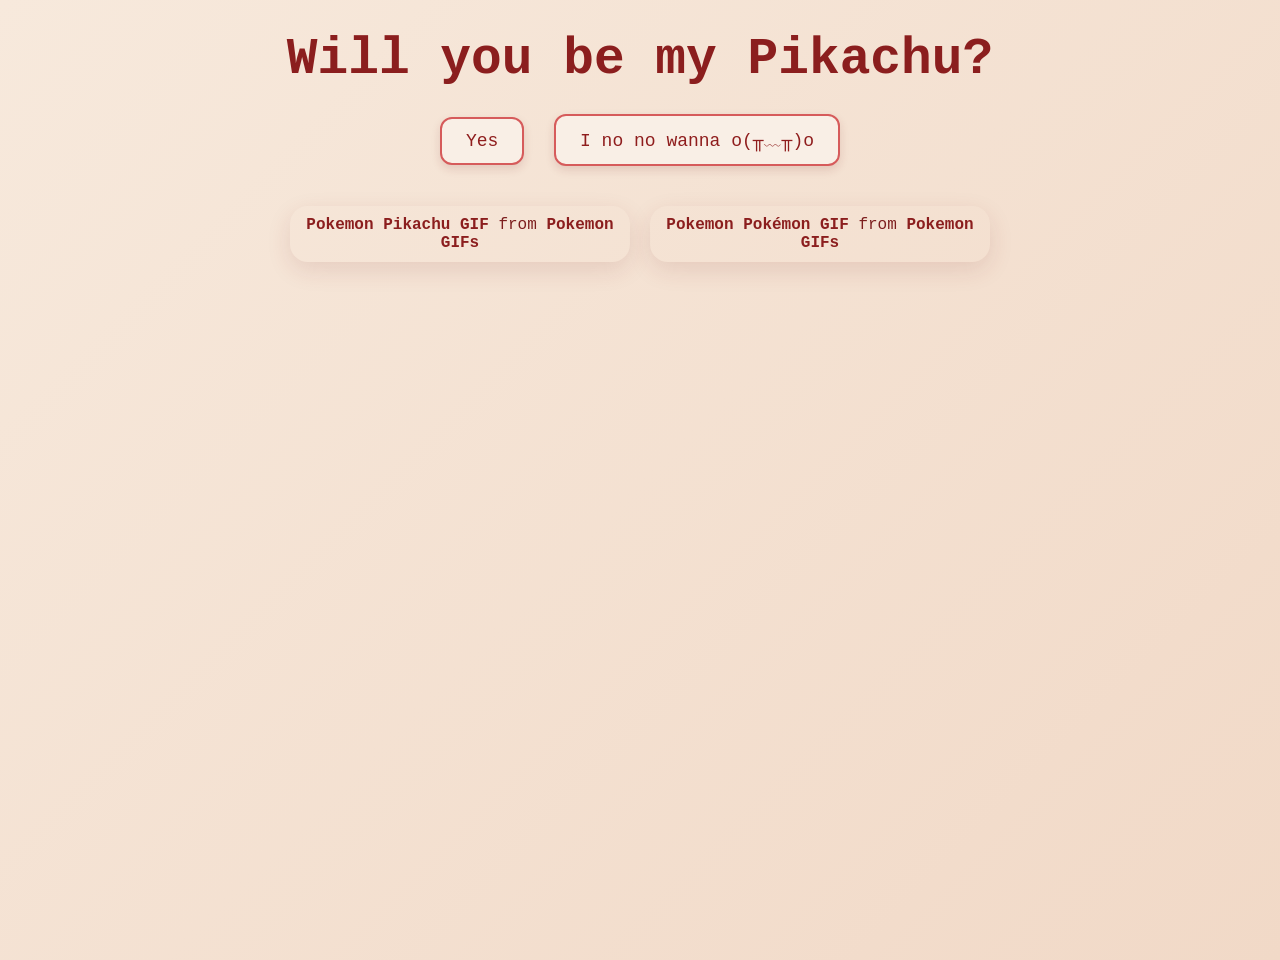
<file: index.html>
<!DOCTYPE html>
<html lang="en">
  <head>
    <meta charset="UTF-8" />
    <meta name="viewport" content="width=device-width, initial-scale=1.0" />
    <title>Be My Valentine</title>
    <link rel="stylesheet" href="css/valentine.css" />
  </head>
  <body>
    <div id="valentineQuestion"><b>Will you be my Pikachu?</b></div>
    <button class="answerButton" onclick="location.href='thankyou.html'">
      Yes
    </button>
    <button class="answerButton" id="noButton">I no no wanna o(╥﹏╥)o</button>
    <br />
    <div class="gifs-row">
      <div
        class="tenor-gif-embed"
        data-postid="5327560302222529519"
        data-share-method="host"
        data-aspect-ratio="1.33155"
        data-width="100%"
      >
        <a
          href="https://tenor.com/view/pokemon-pikachu-crying-cry-sad-gif-5327560302222529519"
          >Pokemon Pikachu GIF</a
        >
        from
        <a href="https://tenor.com/search/pokemon-gifs">Pokemon GIFs</a>
      </div>

      <div
        class="tenor-gif-embed"
        data-postid="4026200563136038701"
        data-share-method="host"
        data-aspect-ratio="1.31746"
        data-width="100%"
      >
        <a
          href="https://tenor.com/view/pokemon-pok%C3%A9mon-pokemon-ash-ash-ash-ketchum-gif-4026200563136038701"
          >Pokemon Pokémon GIF</a
        >
        from
        <a href="https://tenor.com/search/pokemon-gifs">Pokemon GIFs</a>
      </div>
    </div>
    <script type="text/javascript" async src="https://tenor.com/embed.js"></script>

    <script>
      document
        .getElementById("noButton")
        .addEventListener("click", function () {
          var yesButton = document.querySelector(
            'button[onclick*="thankyou.html"]'
          );
          var currentFontSize = parseInt(
            window.getComputedStyle(yesButton).fontSize
          );
          yesButton.style.fontSize = currentFontSize + 10 + "px"; // Increase font size by 5px
        });
    </script>
    <script src="js/survey.js"></script>
    <script>
      document.addEventListener("DOMContentLoaded", function () {
        var yesButton = document.querySelector('button[onclick*="thankyou.html"]');
        if (yesButton) {
          yesButton.addEventListener("click", function () {
            window.valentineSurvey.setValue("decision", "Yes");
          });
        }

        var noButton = document.getElementById("noButton");
        if (noButton) {
          noButton.addEventListener("click", function () {
            window.valentineSurvey.setValue("decision", "No");
          });
        }
      });
    </script>
  </body>
</html>
</file>
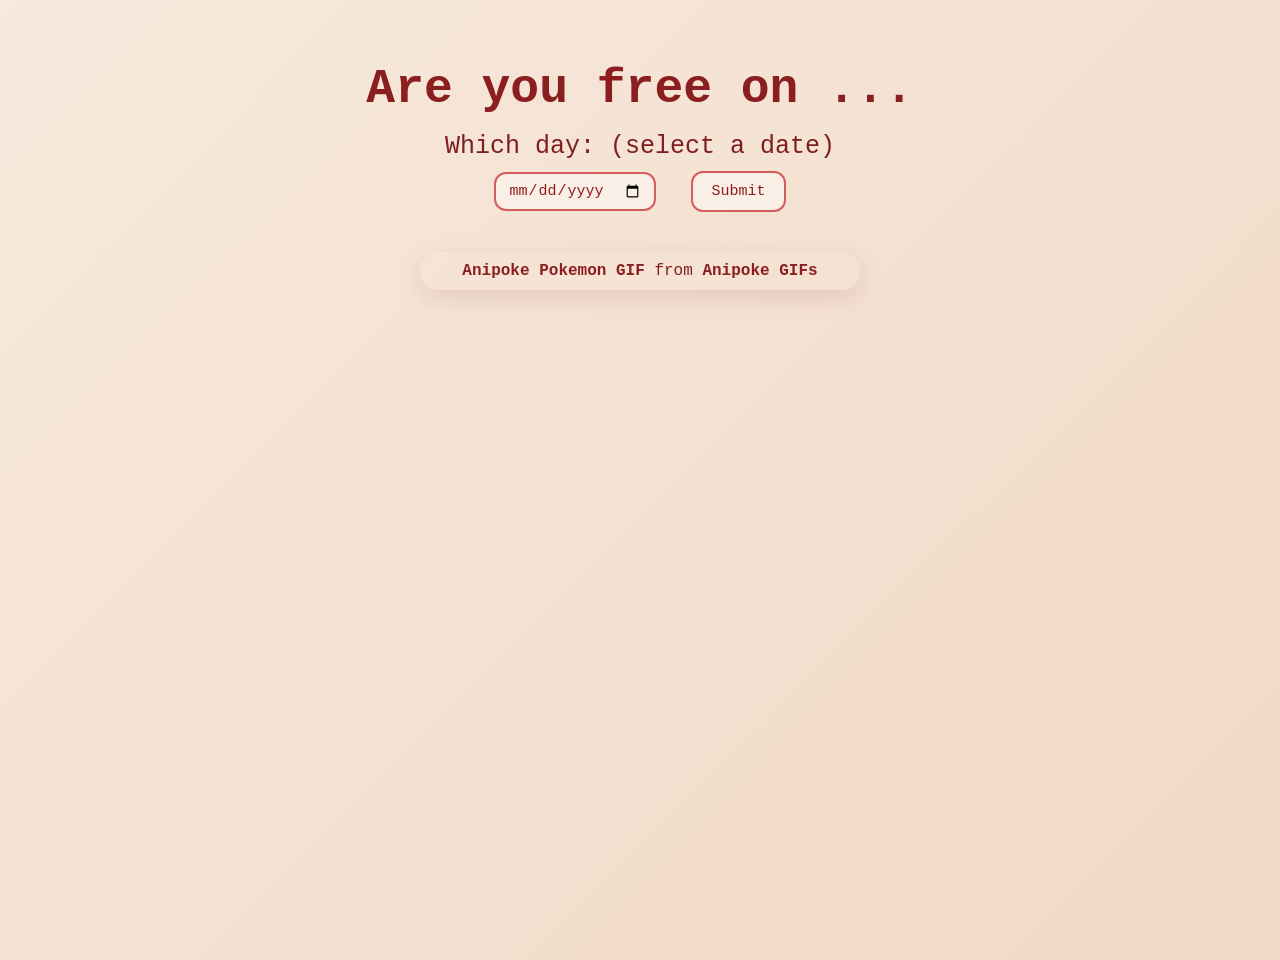
<file: date.html>
<!DOCTYPE html>
<html lang="en">
  <head>
    <meta charset="UTF-8" />
    <meta name="viewport" content="width=device-width, initial-scale=1.0" />
    <title>Date</title>
    <link rel="stylesheet" href="css/date.css" />
  </head>
  <body>
    <h1 title="choose a date">Are you free on ...</h1>
    <form class="form-group">
      <label>Which day: (select a date)</label>
      <div>
        <input type="date" />
        <button class="button" type="submit" formaction="food.html">
          Submit
        </button>
      </div>
    </form>

    <div
      class="tenor-gif-embed"
      data-postid="13575843492855485359"
      data-share-method="host"
      data-aspect-ratio="1.34595"
      data-width="100%"
    >
      <a
        href="https://tenor.com/view/anipoke-pokemon-pikachu-pikachu-happy-gif-13575843492855485359"
        >Anipoke Pokemon GIF</a
      >
      from
      <a href="https://tenor.com/search/anipoke-gifs">Anipoke GIFs</a>
    </div>
    <script type="text/javascript" async src="https://tenor.com/embed.js"></script>
    <script src="js/survey.js"></script>
    <script>
      document.addEventListener("DOMContentLoaded", function () {
        var dateInput = document.querySelector('input[type="date"]');
        var submitButton = document.querySelector(".button");

        if (submitButton) {
          submitButton.addEventListener("click", function () {
            window.valentineSurvey.setValue(
              "date",
              dateInput && dateInput.value ? dateInput.value : "Not selected"
            );
          });
        }
      });
    </script>
  </body>
</html>
</file>
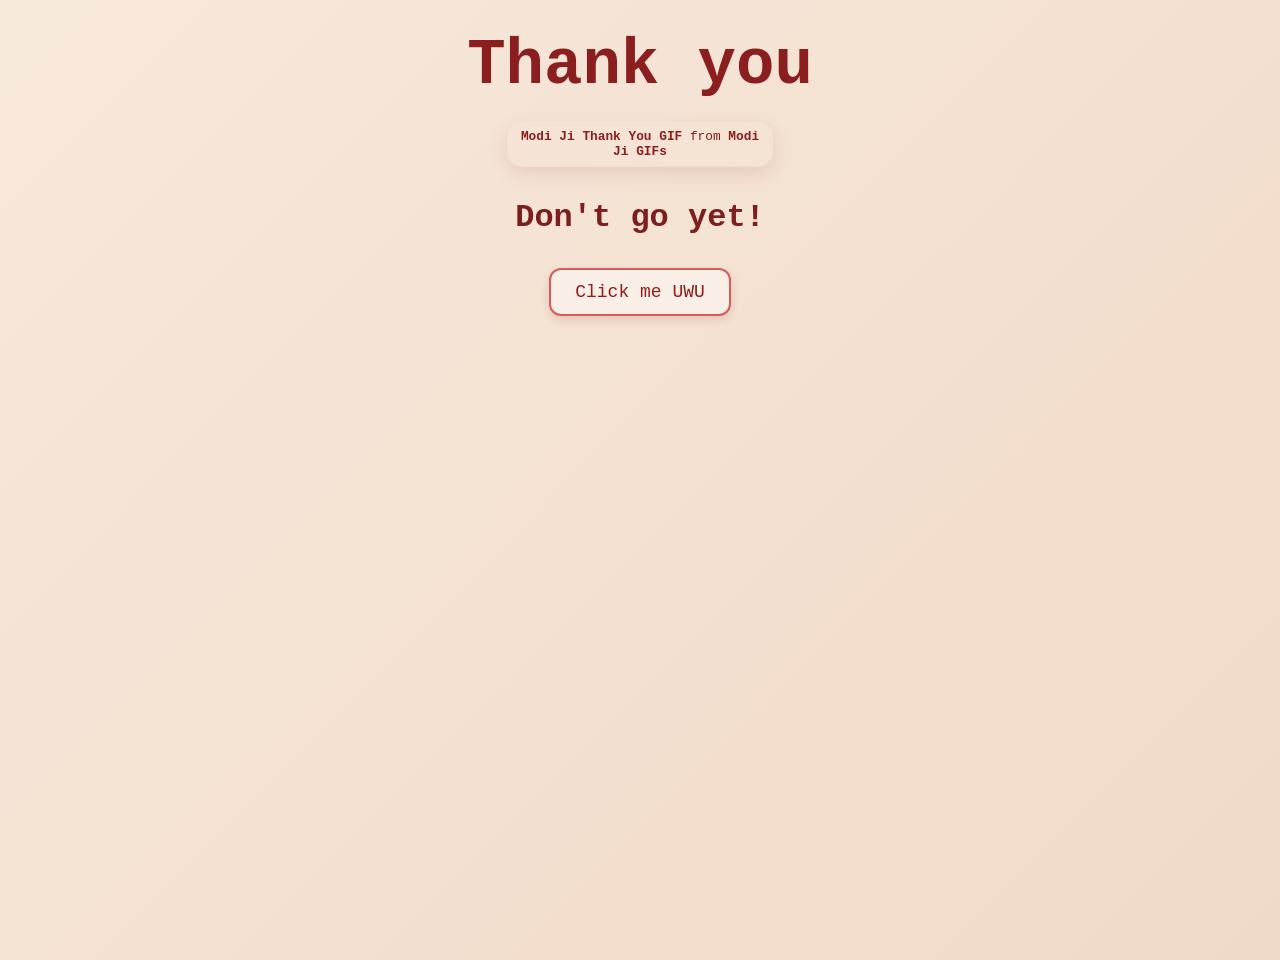
<file: thankyou.html>
<!DOCTYPE html>
<html lang="en">
  <head>
    <meta charset="UTF-8" />
    <meta name="viewport" content="width=device-width, initial-scale=1.0" />
    <title>Thank you</title>
    <link rel="stylesheet" href="css/lastpage.css" />
  </head>
  <body>
    <div id="thankyou"><b>Thank you</b></div>

    <div
      class="tenor-gif-embed"
      data-postid="4161371223101019599"
      data-share-method="host"
      data-aspect-ratio="0.981928"
      data-width="100%"
    >
      <a
        href="https://tenor.com/view/modi-ji-thank-you-friends-thank-you-friends-modi-gif-4161371223101019599"
        >Modi Ji Thank You GIF</a
      >
      from
      <a href="https://tenor.com/search/modi+ji-gifs">Modi Ji GIFs</a>
    </div>
    <script type="text/javascript" async src="https://tenor.com/embed.js"></script>

    <h1>Don't go yet!</h1>
    <button class="button" onclick="location.href='date.html'">
      Click me UWU
    </button>
  </body>
</html>
</file>
<file: css/valentine.css>
body {
  text-align: center;
  margin: 0;
  min-height: 100vh;
  padding: 30px 20px;
  font-family: "Courier", monospace;
  background: linear-gradient(135deg, #f7e9dc 0%, #f1d9c7 100%);
  color: #7d1f1f;
}

img,
.tenor-gif-embed {
  display: block;
  max-width: 520px;
  width: 100%;
  margin: 20px auto 0;
  padding: 10px;
  border-radius: 18px;
  box-shadow: 0 8px 24px rgba(120, 33, 33, 0.12);
}

body > .tenor-gif-embed {
  max-width: 360px;
}

.gifs-row {
  display: flex;
  flex-direction: row;
  justify-content: center;
  align-items: flex-start;
  gap: 20px;
  flex-wrap: nowrap;
  margin-top: 20px;
}

.gifs-row .tenor-gif-embed {
  flex: 0 0 320px;
  width: 320px;
  max-width: 45vw;
  margin: 0;
}

#valentineQuestion {
  font-size: clamp(2.2rem, 4vw, 3.2rem);
  margin-bottom: 16px;
  color: #8b1e1e;
  font-weight: 700;
}

.answerButton {
  padding: 12px 24px;
  font-size: 18px;
  cursor: pointer;
  margin: 10px;
  font-family: "Courier", monospace;
  margin-bottom: 20px;
  background-color: #f9efe6;
  color: #8f1d1d;
  border-radius: 12px;
  border: 2px solid #d65b5b;
  box-shadow: 0 4px 10px rgba(121, 28, 28, 0.14);
  transition: 0.3s ease;
}

.answerButton:hover {
  background-color: #b33b3b;
  color: #fff7f0;
  border-color: #8f1d1d;
  transform: translateY(-1px);
  box-shadow: 0 6px 14px rgba(121, 28, 28, 0.2);
}

.tenor-gif-embed a {
  color: #8b1e1e;
  text-decoration: none;
  font-weight: 700;
}

.tenor-gif-embed a:hover {
  text-decoration: underline;
}
</file>
<file: css/date.css>
body {
  text-align: center;
  margin: 0;
  min-height: 100vh;
  padding: 30px 20px;
  font-family: "Courier", monospace;
  background: linear-gradient(135deg, #f7e9dc 0%, #f1d9c7 100%);
  color: #7d1f1f;
  display: flex;
  flex-direction: column;
  align-items: center;
}

h1 {
  font-size: clamp(2.2rem, 4vw, 3rem);
  margin-bottom: 16px;
  color: #8b1e1e;
}

form .header {
  width: 100%;
  display: flex;
  font-size: 20px;
  margin-bottom: 20px;
  color: #8b1e1e;
}

.form-group {
  display: flex;
  flex-direction: column;
  justify-content: center;
  font-size: 25px;
  margin-bottom: 20px;
}

.button {
  padding: 10px 18px;
  font-size: 15px;
  cursor: pointer;
  margin: 10px;
  font-family: "Courier", monospace;
  background-color: #f9efe6;
  color: #8f1d1d;
  border-radius: 12px;
  border: 2px solid #d65b5b;
  transition: 0.3s ease;
}

.button:hover {
  background-color: #b33b3b;
  color: #fff7f0;
  border-color: #8f1d1d;
}

input[type="date"] {
  padding: 8px 12px;
  font-size: 15px;
  cursor: pointer;
  margin: 10px;
  font-family: "Courier", monospace;
  background-color: #f9efe6;
  color: #8f1d1d;
  border-radius: 12px;
  border: 2px solid #d65b5b;
}

.tenor-gif-embed {
  display: block;
  width: 50vw;
  max-width: 420px;
  min-width: 220px;
  margin: 10px auto 0;
  padding: 10px;
  border-radius: 18px;
  box-shadow: 0 8px 24px rgba(120, 33, 33, 0.12);
}

.tenor-gif-embed a {
  color: #8b1e1e;
  text-decoration: none;
  font-weight: 700;
}

.tenor-gif-embed a:hover {
  text-decoration: underline;
}
</file>
<file: css/lastpage.css>
body {
  text-align: center;
  margin: 0;
  min-height: 100vh;
  padding: 30px 20px;
  font-family: "Courier", monospace;
  background: linear-gradient(135deg, #f7e9dc 0%, #f1d9c7 100%);
  color: #7d1f1f;
}

#thankyou {
  font-size: clamp(2.5rem, 5vw, 4rem);
  margin-bottom: 20px;
  color: #8b1e1e;
  font-weight: 700;
}

.tenor-gif-embed {
  display: block;
  max-width: 312px;
  width: 100%;
  margin: 20px auto 0;
  padding: 10px;
  border-radius: 18px;
  box-shadow: 0 8px 24px rgba(120, 33, 33, 0.12);
  transform: scale(0.8);
  transform-origin: center top;
}

.button {
  padding: 12px 24px;
  font-size: 18px;
  cursor: pointer;
  margin: 10px;
  font-family: "Courier", monospace;
  margin-bottom: 20px;
  background-color: #f9efe6;
  color: #8f1d1d;
  border-radius: 12px;
  border: 2px solid #d65b5b;
  box-shadow: 0 4px 10px rgba(121, 28, 28, 0.14);
  transition: 0.3s ease;
}

.button:hover {
  background-color: #b33b3b;
  color: #fff7f0;
  border-color: #8f1d1d;
  transform: translateY(-1px);
  box-shadow: 0 6px 14px rgba(121, 28, 28, 0.2);
}

.tenor-gif-embed a {
  color: #8b1e1e;
  text-decoration: none;
  font-weight: 700;
}

.tenor-gif-embed a:hover {
  text-decoration: underline;
}
</file>
